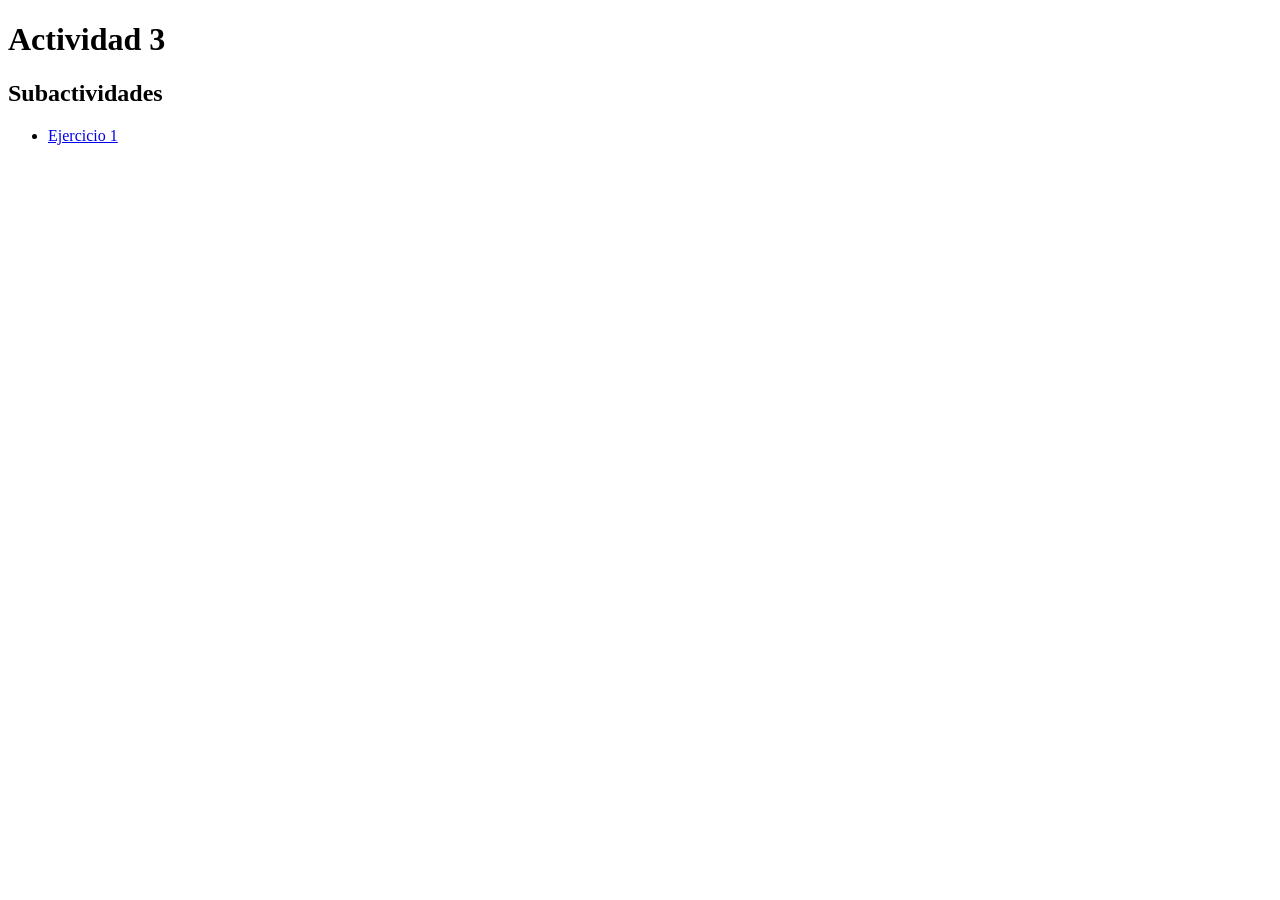
<file: Actividad 3/index.html>
<!DOCTYPE html>
<html lang="es">
<head>
    <meta charset="UTF-8">
    <title>Actividad 3</title>
</head>
<body>

    <h1>Actividad 3</h1>

    <h2>Subactividades</h2>

    <ul>
        <li>
            <a href="Ejercicio1/">Ejercicio 1</a>
        </li>
    </ul>

</body>
</html>
</file>
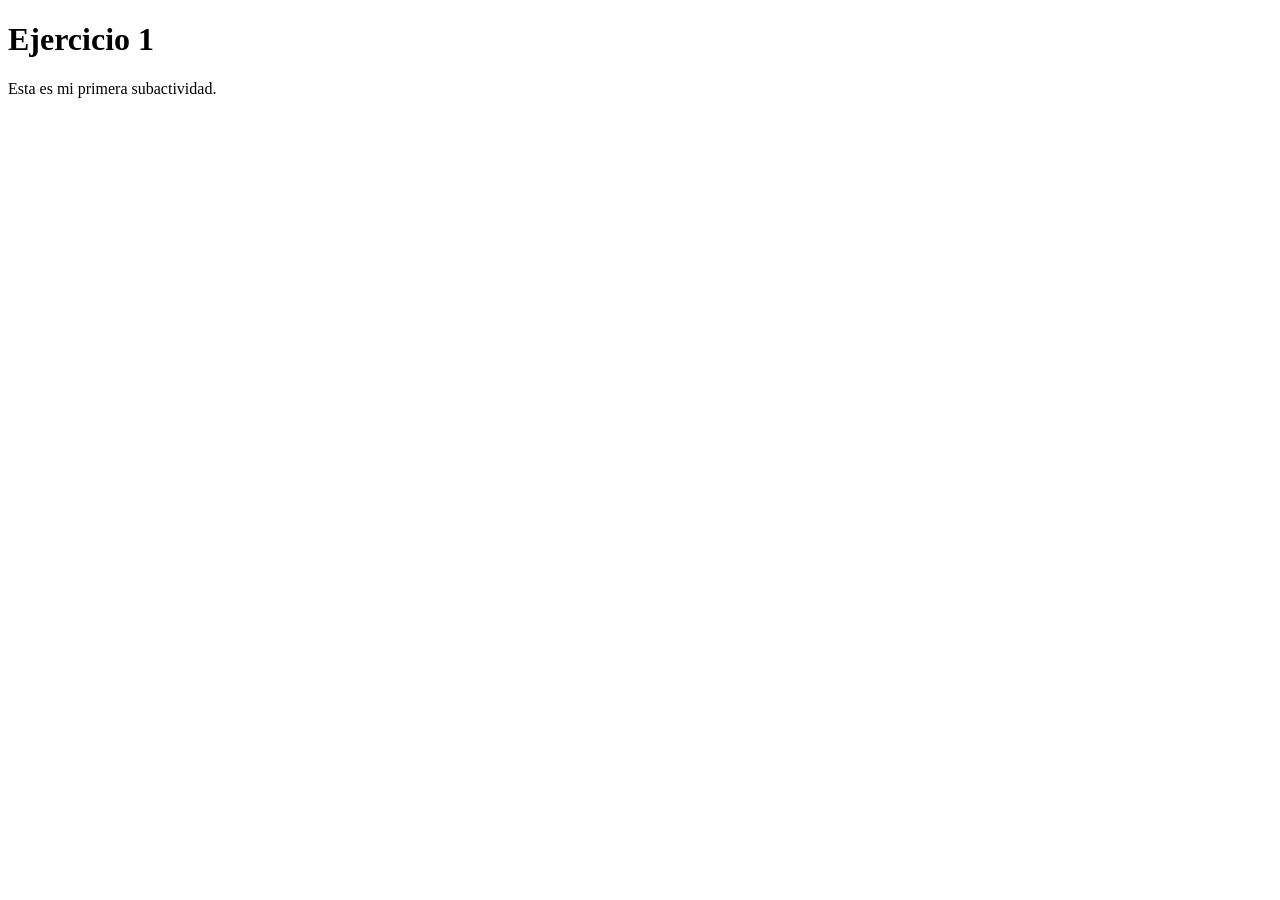
<file: Actividad 3/Ejercicio1/index.html>
<!DOCTYPE html>
<html lang="es">
<head>
    <meta charset="UTF-8">
    <title>Ejercicio 1</title>
</head>
<body>

    <h1>Ejercicio 1</h1>

    <p>Esta es mi primera subactividad.</p>

</body>
</html>
</file>
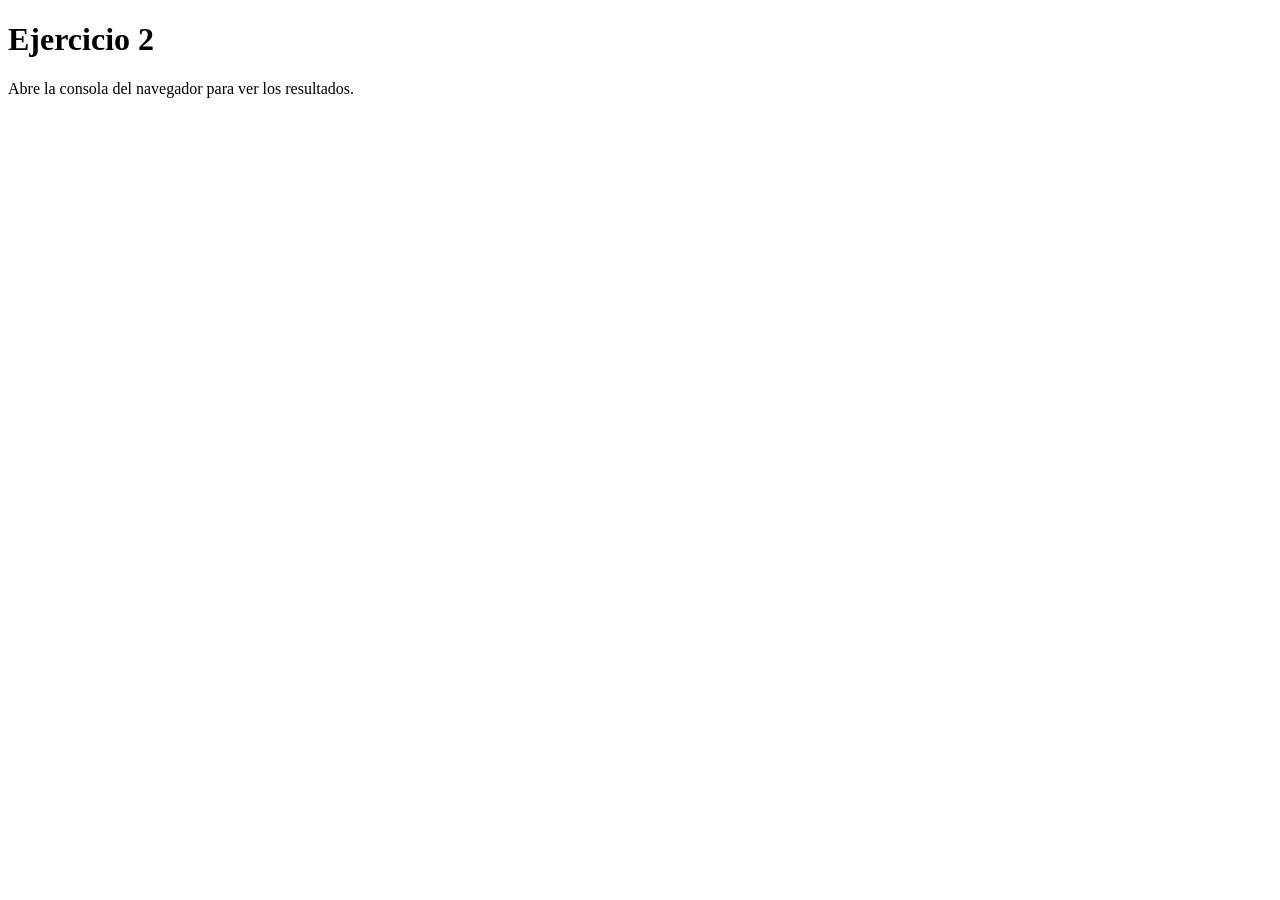
<file: fundamentos-js/Ejercicio-2/index.html>
<!DOCTYPE html>
<html lang="en">
<head>
    <meta charset="UTF-8">
    <meta name="viewport" content="width=device-width, initial-scale=1.0">
    <title>Document</title>
</head>
<body>
     <h1>Ejercicio 2</h1>
    <p>Abre la consola del navegador para ver los resultados.</p>
     <script src="script.js"></script>
</body>
</html>
</file>
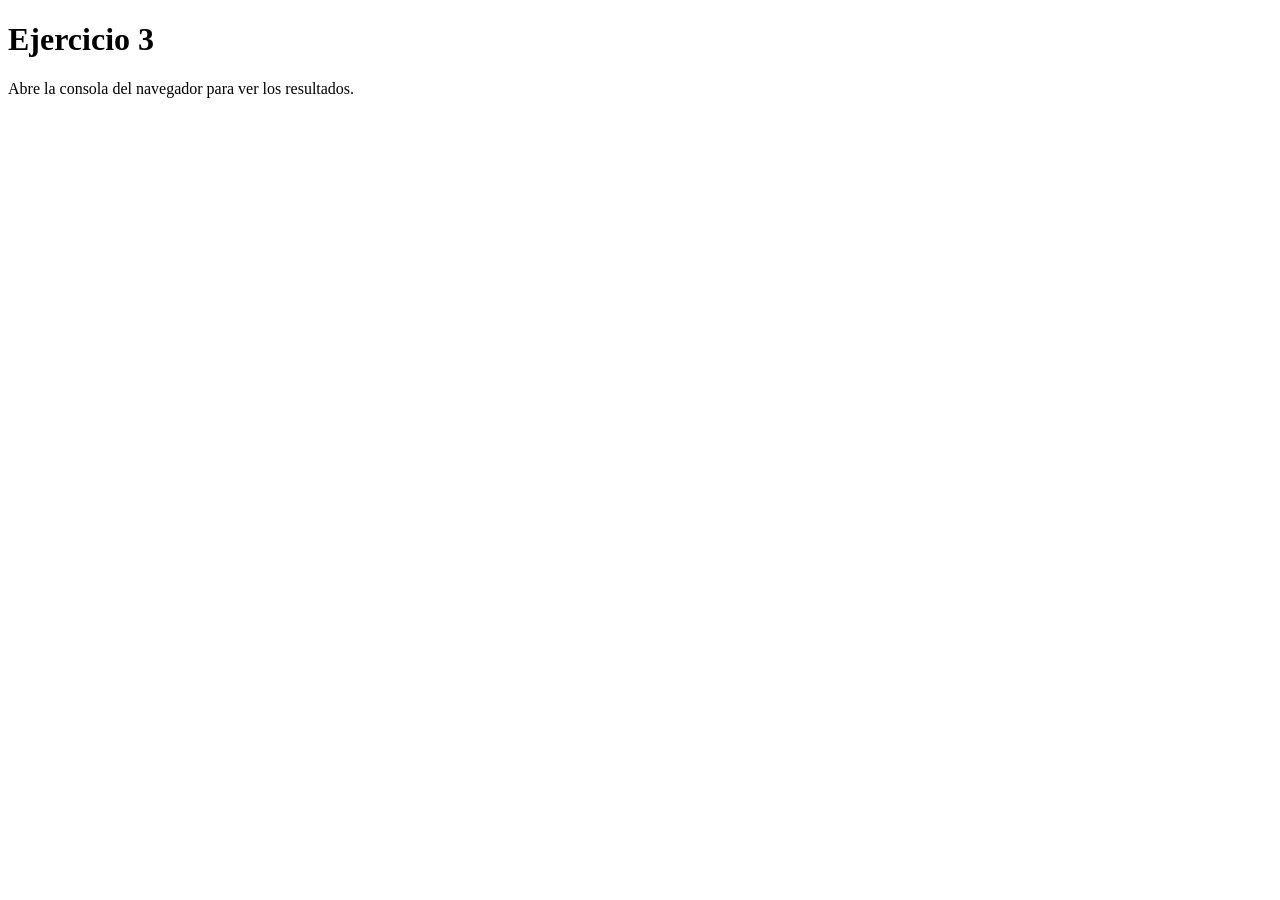
<file: fundamentos-js/Ejercicio-3/index.html>
<!DOCTYPE html>
<html lang="en">
<head>
    <meta charset="UTF-8">
    <meta name="viewport" content="width=device-width, initial-scale=1.0">
    <title>Document</title>
</head>
<body>
     <h1>Ejercicio 3</h1>
    <p>Abre la consola del navegador para ver los resultados.</p>
     <script src="script.js"></script>
</body>
</html>
</file>
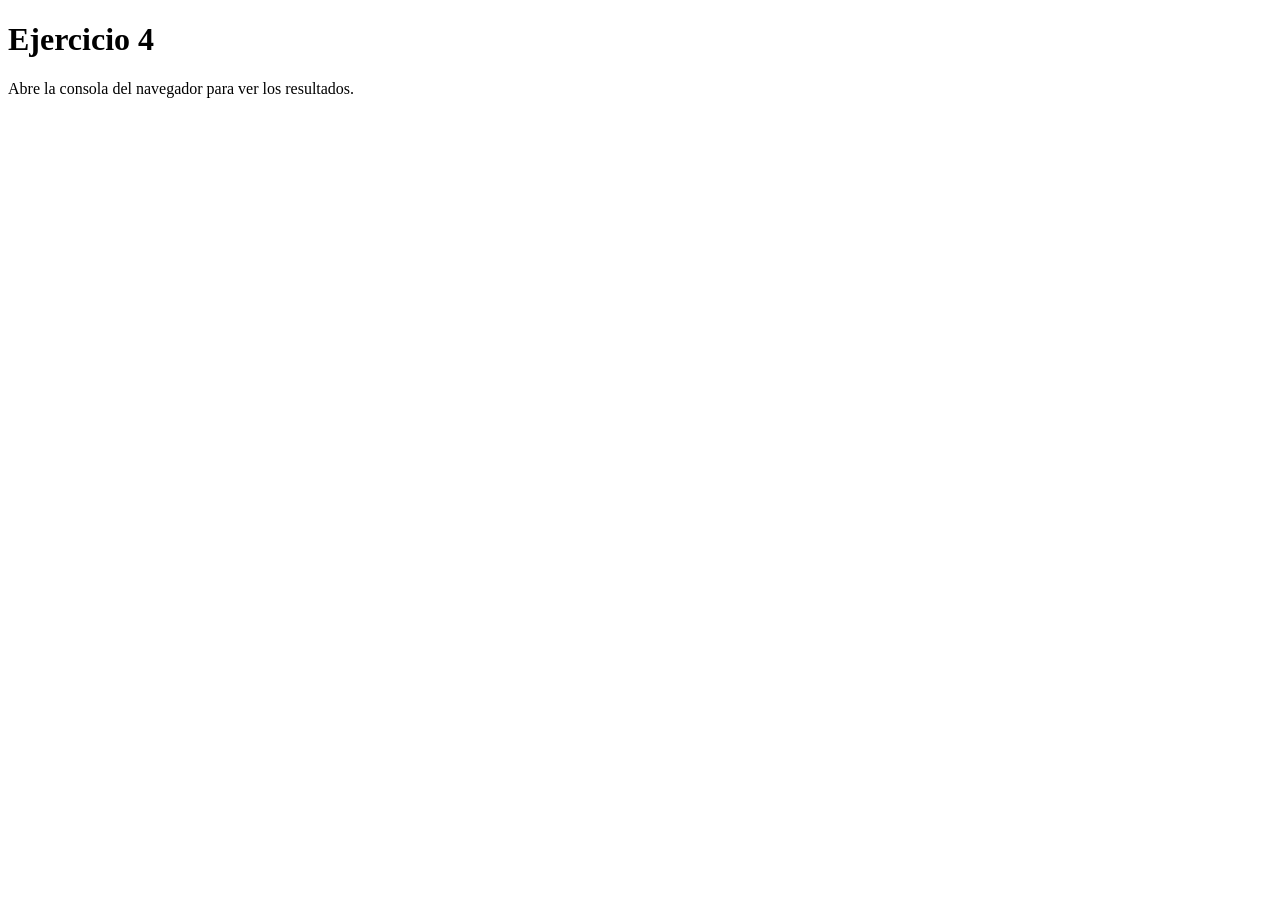
<file: fundamentos-js/Ejercicio-4/index.html>
<!DOCTYPE html>
<html lang="en">
<head>
    <meta charset="UTF-8">
    <meta name="viewport" content="width=device-width, initial-scale=1.0">
    <title>Document</title>
</head>
<body>
     <h1>Ejercicio 4</h1>
    <p>Abre la consola del navegador para ver los resultados.</p>
     <script src="script.js"></script>
</body>
</html>
</file>
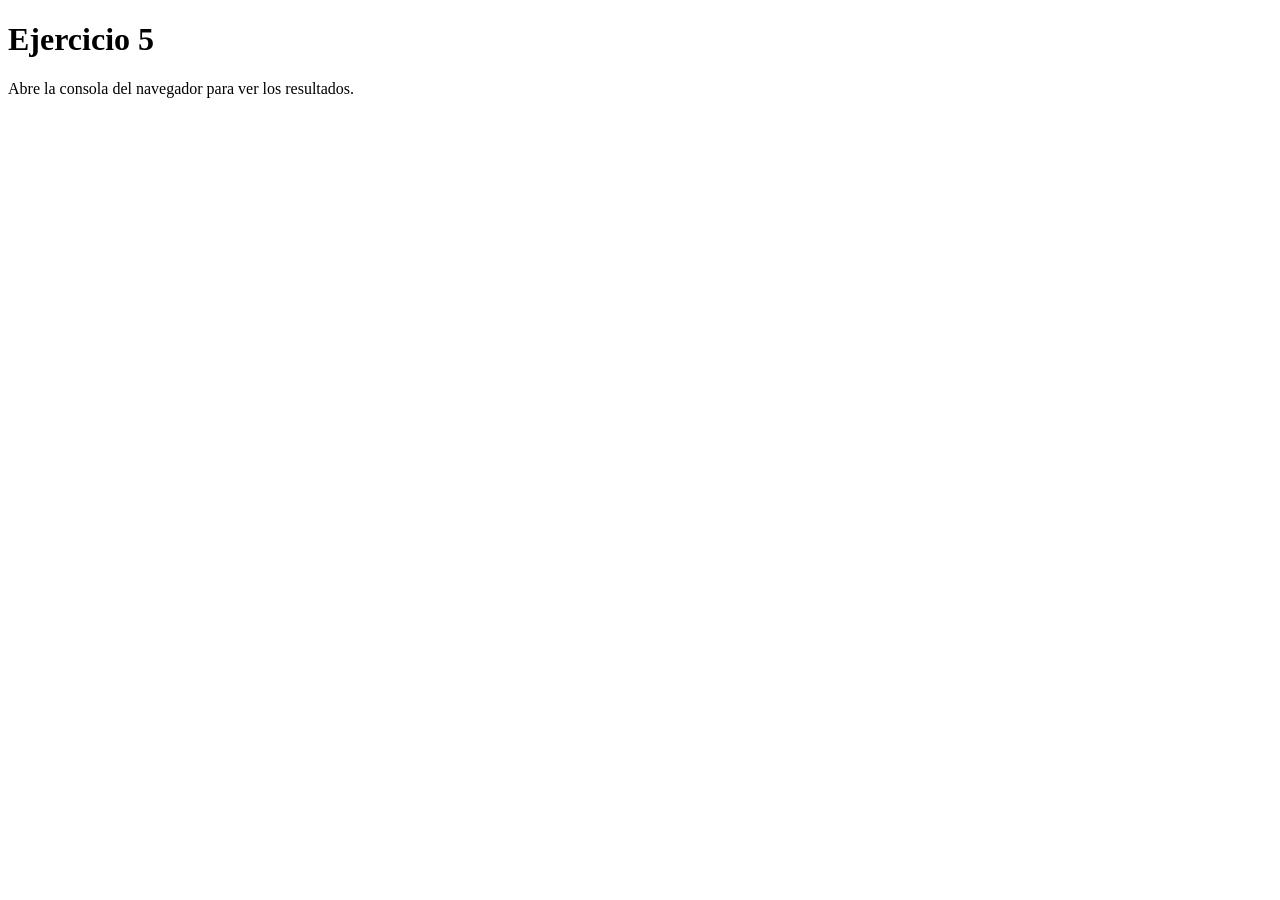
<file: fundamentos-js/Ejercicio-5/index.html>
<!DOCTYPE html>
<html lang="en">
<head>
    <meta charset="UTF-8">
    <meta name="viewport" content="width=device-width, initial-scale=1.0">
    <title>Document</title>
</head>
<body>
     <h1>Ejercicio 5</h1>
    <p>Abre la consola del navegador para ver los resultados.</p>
     <script src="script.js"></script>
</body>
</html>
</file>
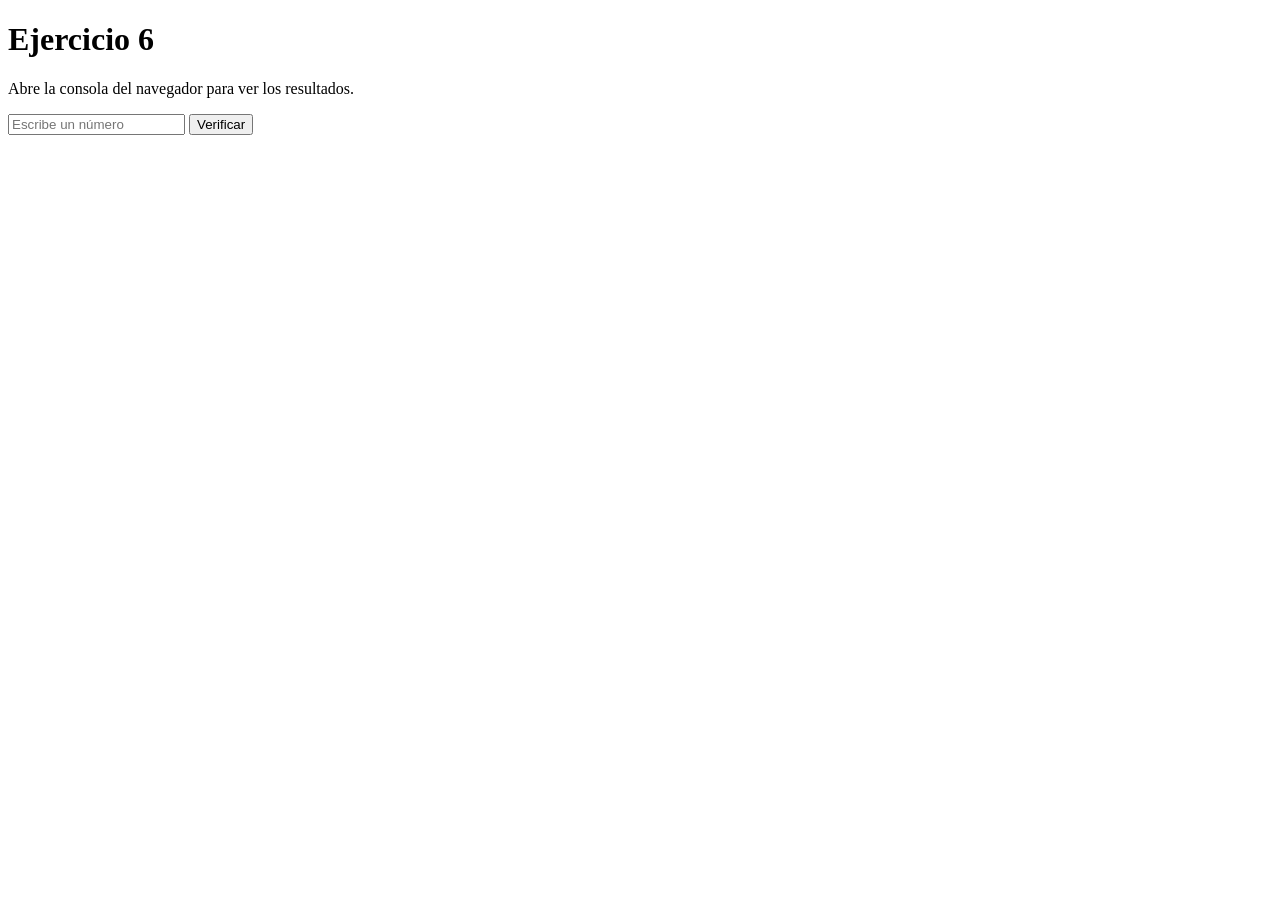
<file: fundamentos-js/Ejercicio-6/index.html>
<!DOCTYPE html>
<html lang="en">
<head>
    <meta charset="UTF-8">
    <meta name="viewport" content="width=device-width, initial-scale=1.0">
    <title>Document</title>
</head>
<body>
     <h1>Ejercicio 6</h1>
    <p>Abre la consola del navegador para ver los resultados.</p>
    
    <input type="number" id="numero" placeholder="Escribe un número">

   <button onclick="verificar()">Verificar</button>

   <p id="resultado"></p>


     <script src="script.js"></script>
</body>
</html>
</file>
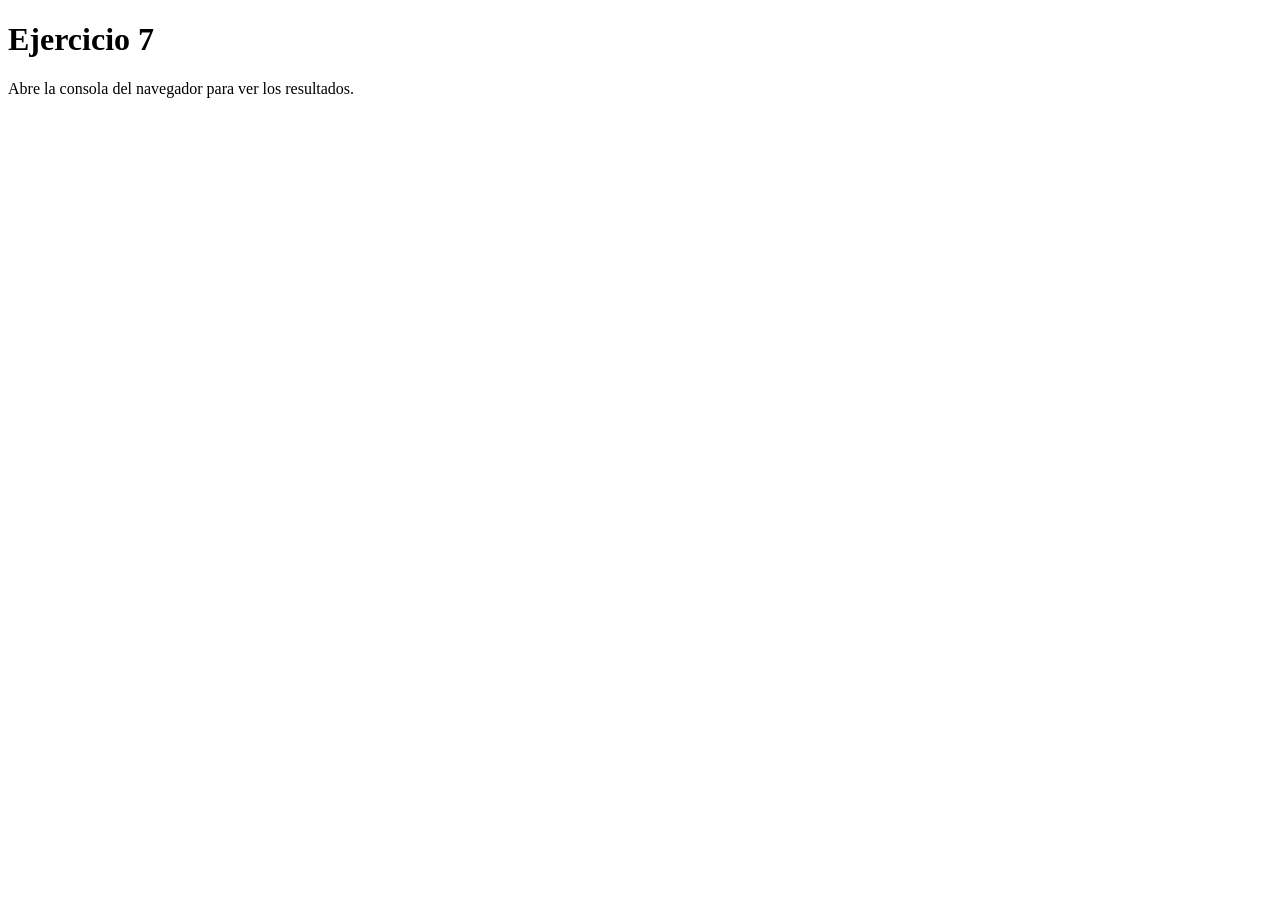
<file: fundamentos-js/Ejercicio-7/index.html>
<!DOCTYPE html>
<html lang="en">
<head>
    <meta charset="UTF-8">
    <meta name="viewport" content="width=device-width, initial-scale=1.0">
    <title>Document</title>
</head>
<body>
     <h1>Ejercicio 7</h1>
    <p>Abre la consola del navegador para ver los resultados.</p>
     <script src="script.js"></script>
</body>
</html>
</file>
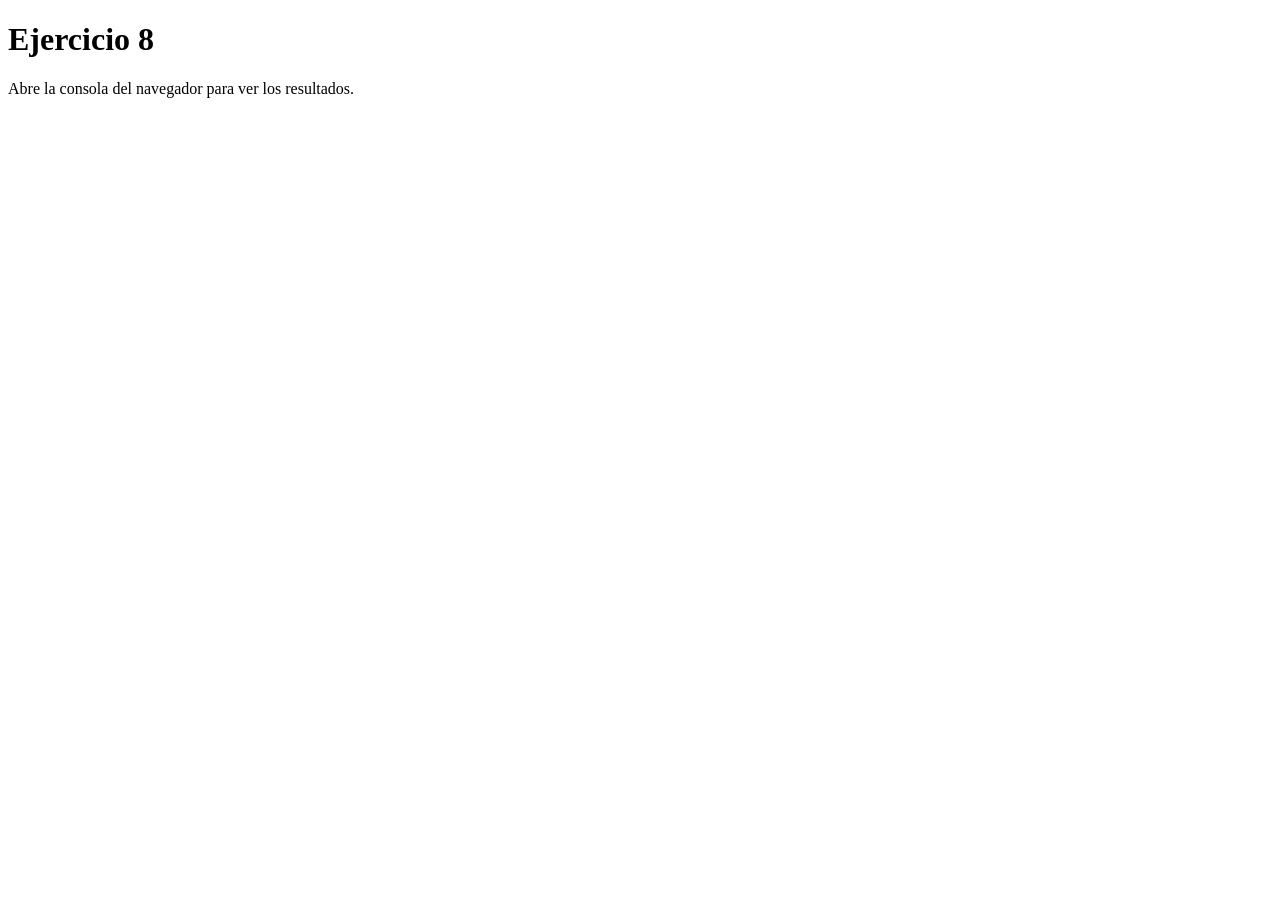
<file: fundamentos-js/Ejercicio-8/index.html>
<!DOCTYPE html>
<html lang="en">
<head>
    <meta charset="UTF-8">
    <meta name="viewport" content="width=device-width, initial-scale=1.0">
    <title>Document</title>
</head>
<body>
     <h1>Ejercicio 8</h1>
    <p>Abre la consola del navegador para ver los resultados.</p>
     <script src="script.js"></script>
</body>
</html>
</file>
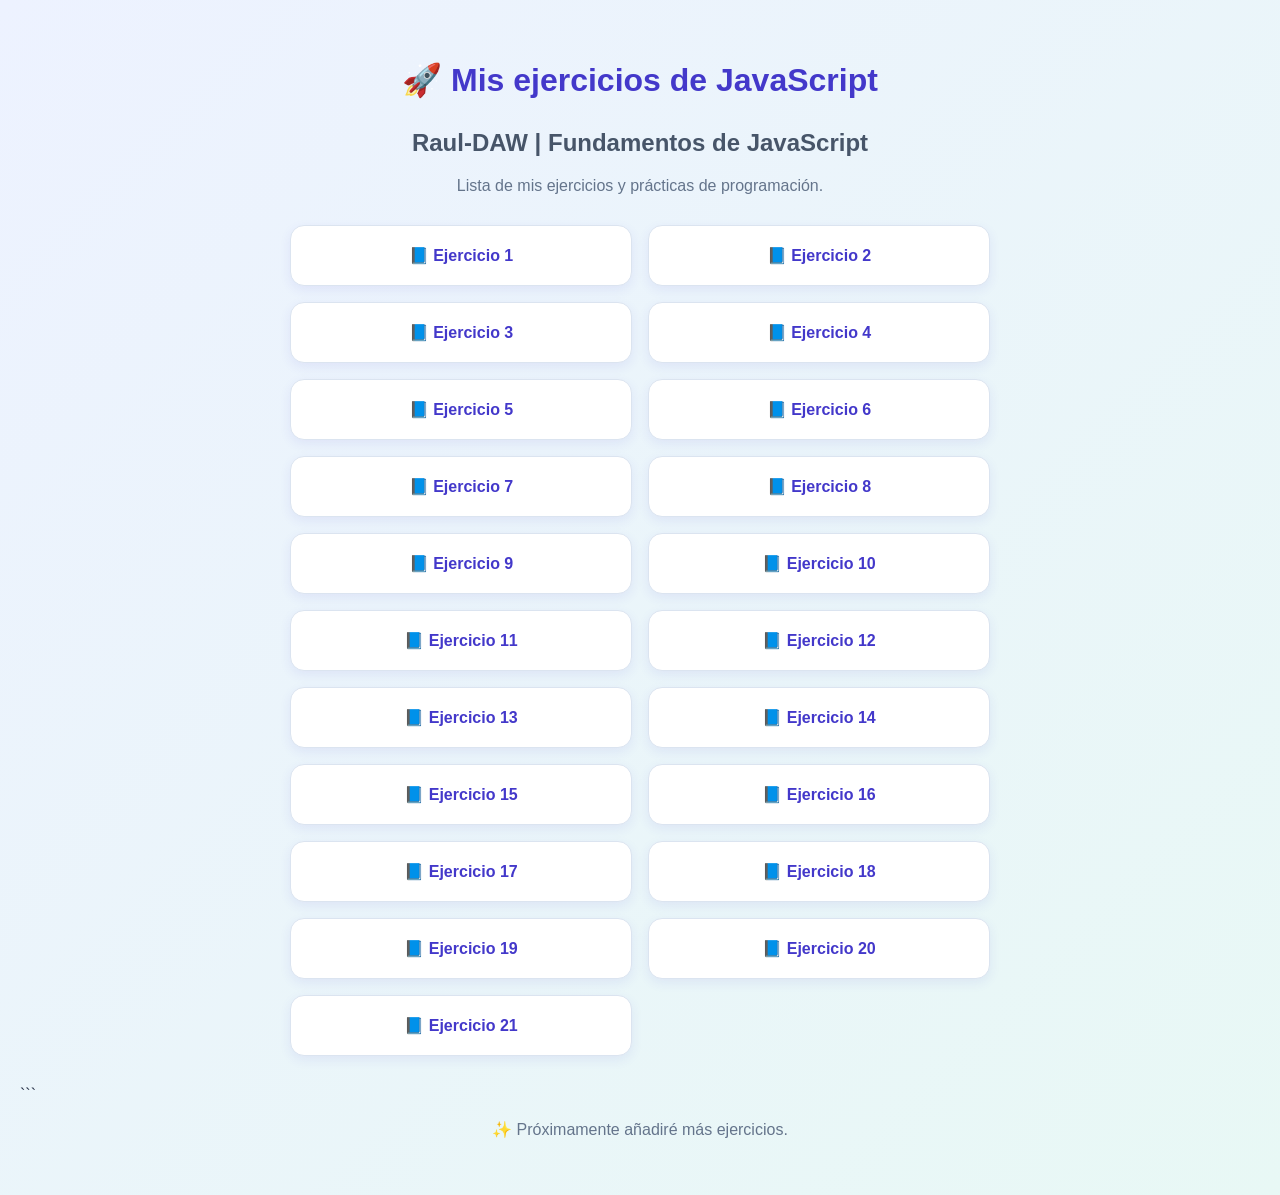
<file: Raulindex.html>
<!DOCTYPE html>
<html lang="es">
<head>
    <meta charset="UTF-8">
    <meta name="viewport" content="width=device-width, initial-scale=1.0">

    <title>Ejercicios de JavaScript - Raul-DAW</title>

    <link rel="stylesheet" href="style.css">
</head>

<body>

    <h1>🚀 Mis ejercicios de JavaScript</h1>

    <h2>Raul-DAW | Fundamentos de JavaScript</h2>

    <p>Lista de mis ejercicios y prácticas de programación.</p>

    
<ul>
    <li><a href="./fundamentos-js/Ejercicio-1/">📘 Ejercicio 1</a></li>
    <li><a href="./fundamentos-js/Ejercicio-2/">📘 Ejercicio 2</a></li>
    <li><a href="./fundamentos-js/Ejercicio-3/">📘 Ejercicio 3</a></li>
    <li><a href="./fundamentos-js/Ejercicio-4/">📘 Ejercicio 4</a></li>
    <li><a href="./fundamentos-js/Ejercicio-5/">📘 Ejercicio 5</a></li>
    <li><a href="./fundamentos-js/Ejercicio-6/">📘 Ejercicio 6</a></li>
    <li><a href="./fundamentos-js/Ejercicio-7/">📘 Ejercicio 7</a></li>
    <li><a href="./fundamentos-js/Ejercicio-8/">📘 Ejercicio 8</a></li>
    <li><a href="./fundamentos-js/Ejercicio-9/">📘 Ejercicio 9</a></li>
    <li><a href="./fundamentos-js/Ejercicio-10/">📘 Ejercicio 10</a></li>
    <li><a href="./fundamentos-js/Ejercicio-11/">📘 Ejercicio 11</a></li>
    <li><a href="./fundamentos-js/Ejercicio-12/">📘 Ejercicio 12</a></li>
    <li><a href="./fundamentos-js/Ejercicio-13/">📘 Ejercicio 13</a></li>
    <li><a href="./fundamentos-js/Ejercicio-14/">📘 Ejercicio 14</a></li>
    <li><a href="./fundamentos-js/Ejercicio-15/">📘 Ejercicio 15</a></li>
    <li><a href="./fundamentos-js/Ejercicio-16/">📘 Ejercicio 16</a></li>
    <li><a href="./fundamentos-js/Ejercicio-17/">📘 Ejercicio 17</a></li>
    <li><a href="./fundamentos-js/Ejercicio-18/">📘 Ejercicio 18</a></li>
    <li><a href="./fundamentos-js/Ejercicio-19/">📘 Ejercicio 19</a></li>
    <li><a href="./fundamentos-js/Ejercicio-20/">📘 Ejercicio 20</a></li>
    <li><a href="./fundamentos-js/Ejercicio-21/">📘 Ejercicio 21</a></li>
</ul>
```

    <p>✨ Próximamente añadiré más ejercicios.</p>

</body>
</html>
</file>
<file: style.css>
/* Estilos generales */
* {
    box-sizing: border-box;
}

body {
    font-family: 'Segoe UI', Arial, sans-serif;
    background: linear-gradient(135deg, #edf2ff, #e8f8f5);
    color: #263047;
    margin: 0;
    padding: 40px 20px;
    min-height: 100vh;
}

/* Título principal */
h1 {
    text-align: center;
    color: #4338ca;
    font-size: 2rem;
    margin-bottom: 30px;
}

/* Subtítulos */
h2 {
    text-align: center;
    color: #475569;
}

/* Párrafos */
p {
    text-align: center;
    color: #64748b;
}

/* Lista de ejercicios */
ul {
    list-style: none;
    padding: 0;
    margin: 30px auto;
    max-width: 700px;
    display: grid;
    grid-template-columns: repeat(2, 1fr);
    gap: 16px;
}

/* Tarjetas de ejercicios */
li a {
    display: block;
    text-decoration: none;
    color: #4338ca;
    background: white;
    padding: 20px;
    border-radius: 14px;
    border: 1px solid #dbe4f0;
    text-align: center;
    font-weight: 600;
    box-shadow: 0 4px 12px rgba(67, 56, 202, 0.08);
    transition: all 0.3s ease;
}

/* Efecto al pasar el ratón */
li a:hover {
    background: #4338ca;
    color: white;
    transform: translateY(-4px);
    box-shadow: 0 8px 20px rgba(67, 56, 202, 0.2);
}

/* Diseño para móviles */
@media (max-width: 480px) {
    ul {
        grid-template-columns: 1fr;
    }

    body {
        padding: 25px 15px;
    }

    h1 {
        font-size: 1.6rem;
    }
}
</file>
